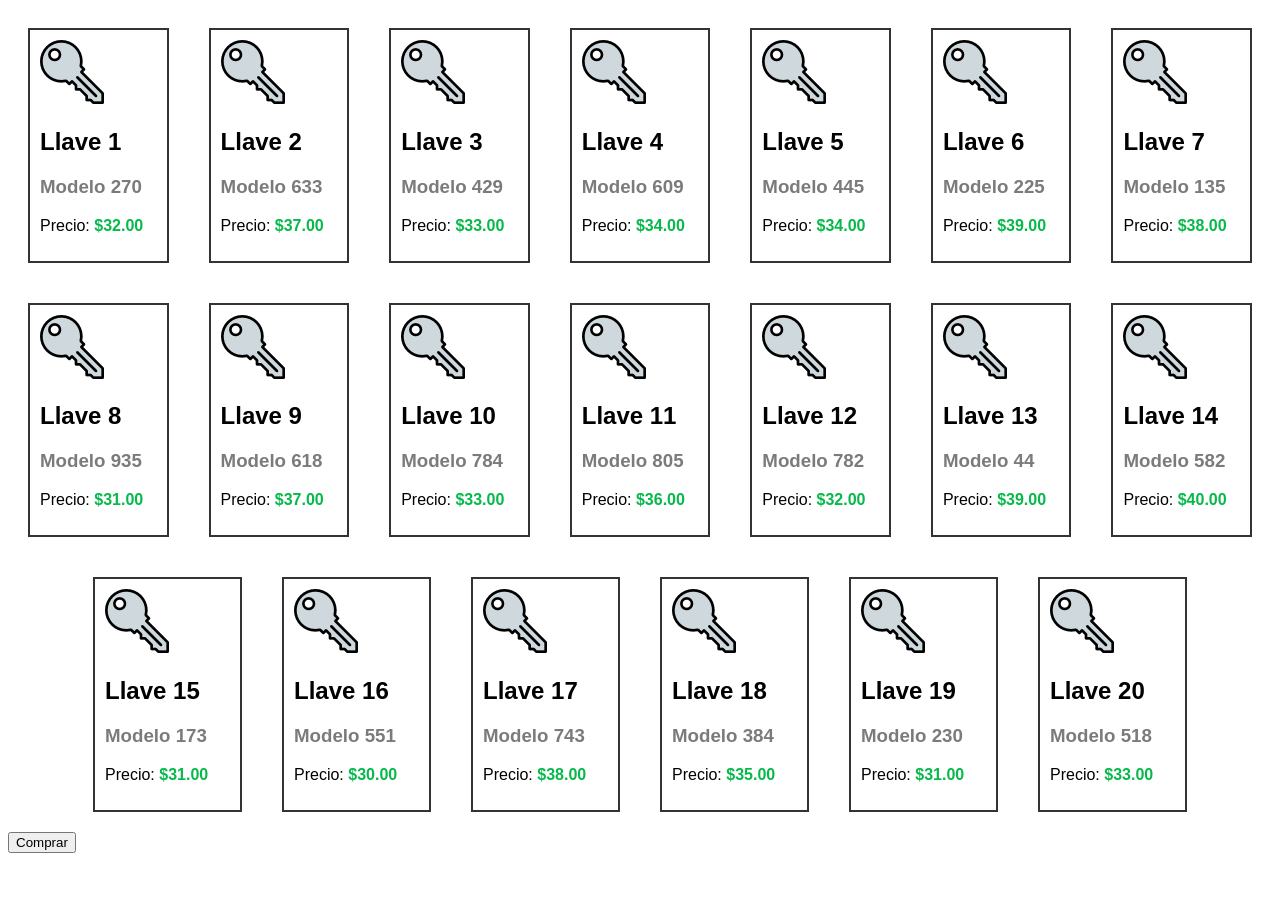
<file: index.html>
<!DOCTYPE html>
<html lang="en">
<head>
    <meta charset="UTF-8">
    <meta http-equiv="X-UA-Compatible" content="IE=edge">
    <meta name="viewport" content="width=device-width, initial-scale=1.0">
    <link rel="stylesheet" href="estilo-ejercicio.css">
    <title>Llaves para Cofla</title>
</head>
<body>
    <div class="flex-container">

    </div>
    <form>
        <input type="submit" name="data" value="Comprar">
    </form>
    <script src="ejercicio.js"></script>
</body>
</html>
</file>
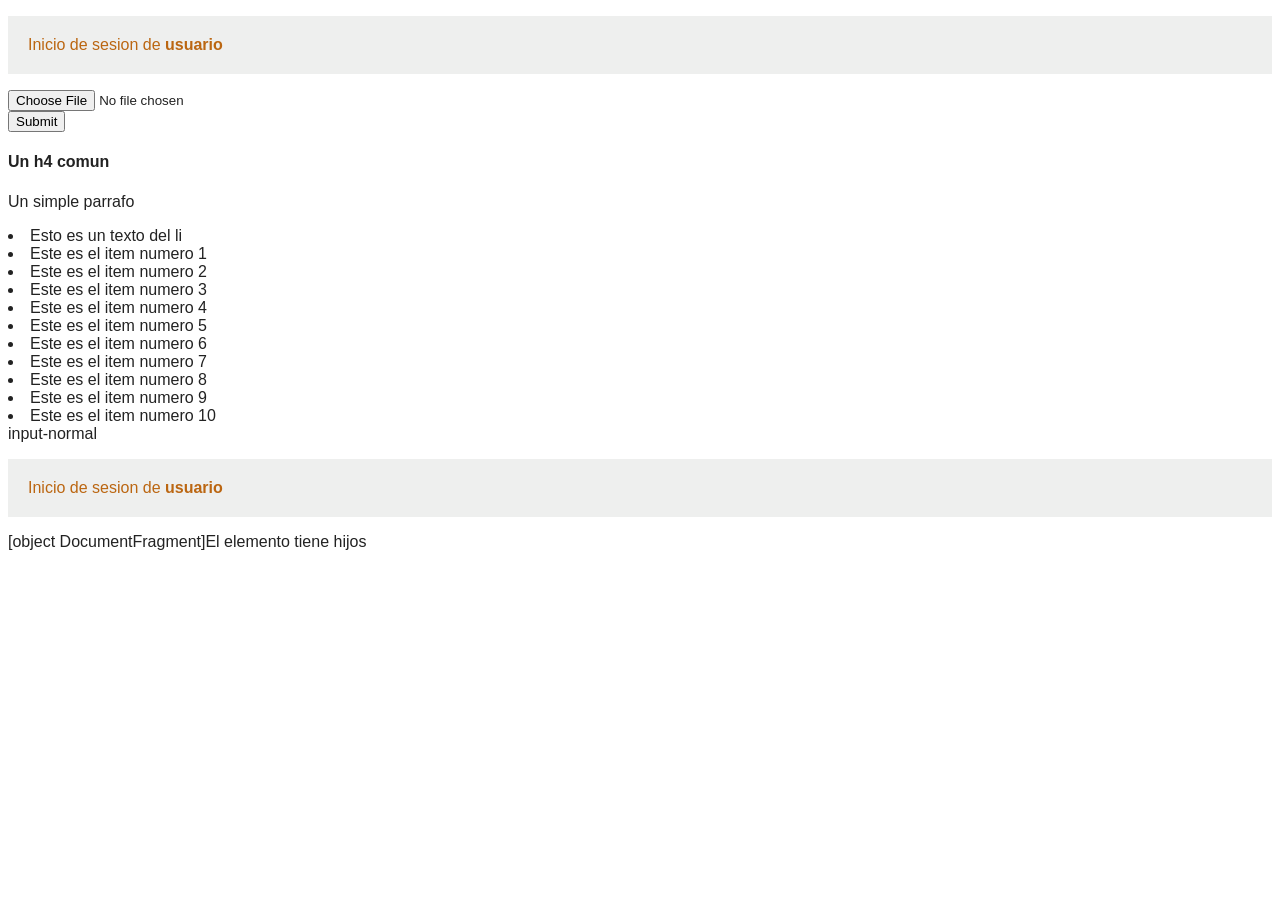
<file: copia-index.html>
<!DOCTYPE html>
<html lang="en">
<head>
    <meta charset="UTF-8">
    <meta http-equiv="X-UA-Compatible" content="IE=edge">
    <meta name="viewport" content="width=device-width, initial-scale=1.0">
    <link rel="stylesheet" href="style.css">
    <title>Curso de JavaScript</title>
</head>
<body>
    <p class="titulo">Inicio de sesion de <b>usuario</b></p>
    <form>
        <input type="text" class="input-normal" minlength="3"><br>
        <input type="submit">
    </form>
    
    <div class="contenedor">
        <h2 class="h2">Un titulo comun</h2>
        <h4 class="h4">Un h4 comun</h4>
        <p>Un simple parrafo</p>
    </div>
    
    <script src="codigo.js"></script>
</body>
</html>
</file>
<file: estilo-ejercicio.css>
.flex-container{
    font-family: sans-serif;
    display: flex;
    flex-wrap: wrap; 
    justify-content: center;
  
}

.flex-item{
    flex-grow: 1;
    flex-basis: 100px;
    margin: 20px;
    border: 2px solid #333;
    padding: 10px;
    max-width: 125px;
}

.flex-item:hover{
    border-color: #07b94b;
    box-shadow: 0px 0px 10px #679b74;
}

.flex-item:focus{
    border-color: #07b94b;
    box-shadow: 0px 0px 10px #679b74;
}
h3 {
    color: #7c7b7b;
}

p b{
    color: #07b94b;
}
</file>
<file: style.css>
body {
    color: #222;
    font-family: sans-serif;
}

h1{
    color: rgb(90, 90, 90);
}

.grande{
    font-size: 40px;
}
</file>
